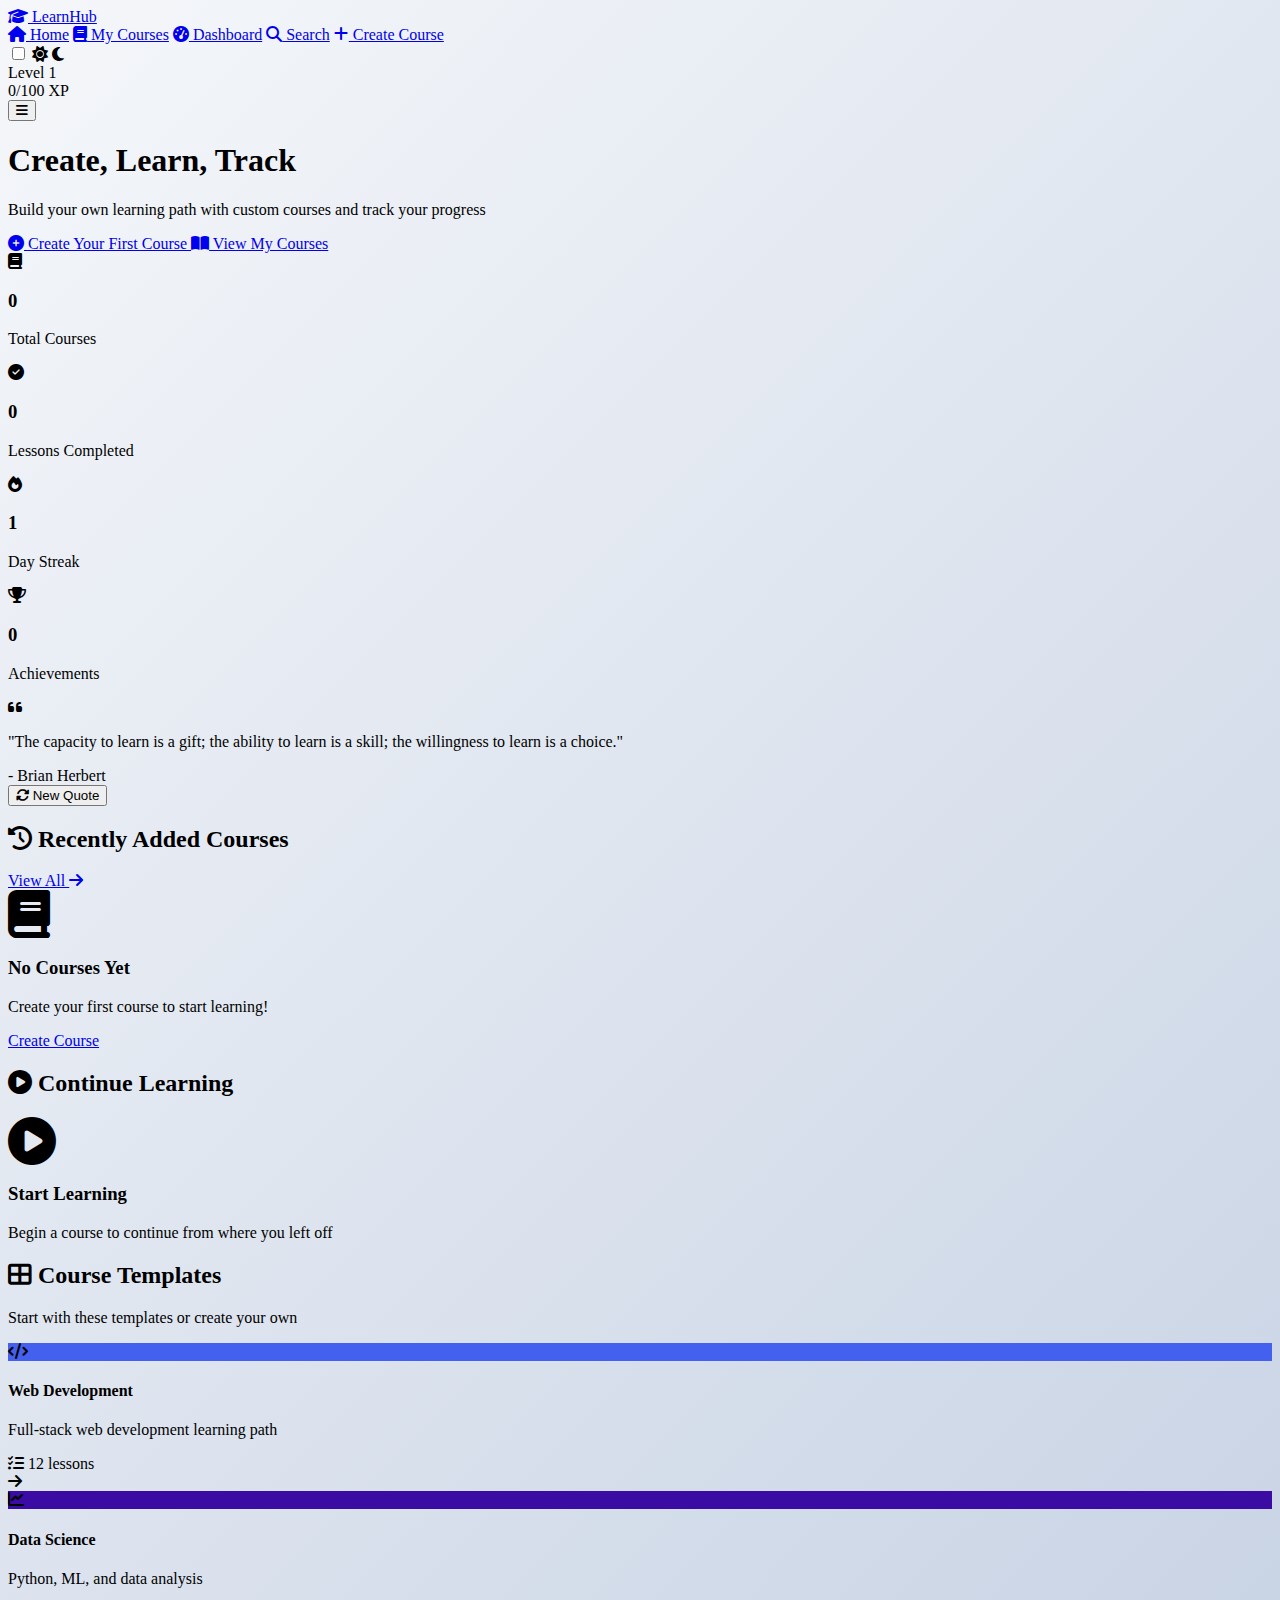
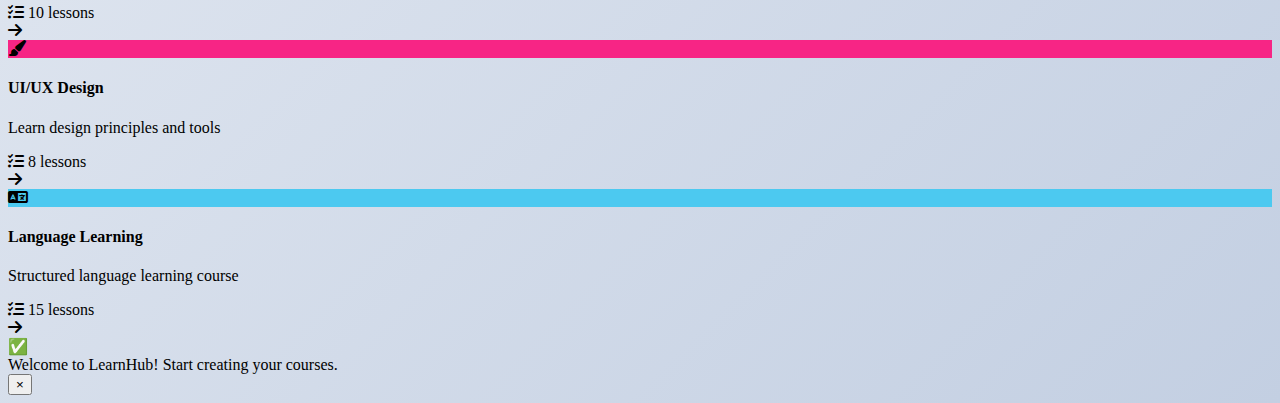
<file: index.html>
<!DOCTYPE html>
<html lang="en">
<head>
    <meta charset="UTF-8">
    <meta name="viewport" content="width=device-width, initial-scale=1.0">
    <title>LearnHub - Your Personal Learning Platform</title>
    <link rel="stylesheet" href="css/style.css">
    <link rel="stylesheet" href="css/themes.css">
    <link rel="stylesheet" href="css/animations.css">
    <link rel="stylesheet" href="https://cdnjs.cloudflare.com/ajax/libs/font-awesome/6.4.0/css/all.min.css">
    <link rel="manifest" href="manifest.json">
</head>
<body>
    <!-- Navigation -->
    <nav class="glass-nav">
        <div class="nav-container">
            <a href="index.html" class="logo">
                <i class="fas fa-graduation-cap"></i>
                <span>LearnHub</span>
            </a>
            
            <div class="nav-links">
                <a href="index.html" class="active"><i class="fas fa-home"></i> Home</a>
                <a href="my-courses.html"><i class="fas fa-book"></i> My Courses</a>
                <a href="dashboard.html"><i class="fas fa-tachometer-alt"></i> Dashboard</a>
                <a href="search.html"><i class="fas fa-search"></i> Search</a>
                <a href="create-course.html" class="btn-create"><i class="fas fa-plus"></i> Create Course</a>
                <div class="theme-toggle">
                    <input type="checkbox" id="theme-switch" class="theme-switch">
                    <label for="theme-switch" class="theme-label">
                        <i class="fas fa-sun"></i>
                        <i class="fas fa-moon"></i>
                        <span class="theme-ball"></span>
                    </label>
                </div>
                <div class="user-profile">
                    <span id="userLevel">Level 1</span>
                    <div class="xp-display">
                        <span id="currentXP">0</span>/<span id="maxXP">100</span> XP
                    </div>
                </div>
            </div>
            
            <button class="mobile-menu-btn">
                <i class="fas fa-bars"></i>
            </button>
        </div>
    </nav>

    <!-- Main Content -->
    <main class="container">
        <!-- Hero Section -->
        <section class="hero glass">
            <div class="hero-content">
                <h1 class="fade-in">Create, Learn, Track</h1>
                <p class="fade-in delay-1">Build your own learning path with custom courses and track your progress</p>
                
                <div class="hero-actions fade-in delay-2">
                    <a href="create-course.html" class="btn btn-primary">
                        <i class="fas fa-plus-circle"></i> Create Your First Course
                    </a>
                    <a href="my-courses.html" class="btn-outline">
                        <i class="fas fa-book-open"></i> View My Courses
                    </a>
                </div>
            </div>
        </section>

        <!-- Quick Stats -->
        <section class="quick-stats-grid">
            <div class="stat-card glass scale-hover">
                <div class="stat-icon">
                    <i class="fas fa-book"></i>
                </div>
                <div class="stat-content">
                    <h3 id="totalCoursesCount">0</h3>
                    <p>Total Courses</p>
                </div>
            </div>
            
            <div class="stat-card glass scale-hover">
                <div class="stat-icon">
                    <i class="fas fa-check-circle"></i>
                </div>
                <div class="stat-content">
                    <h3 id="completedLessonsCount">0</h3>
                    <p>Lessons Completed</p>
                </div>
            </div>
            
            <div class="stat-card glass scale-hover">
                <div class="stat-icon">
                    <i class="fas fa-fire"></i>
                </div>
                <div class="stat-content">
                    <h3 id="currentStreak">0</h3>
                    <p>Day Streak</p>
                </div>
            </div>
            
            <div class="stat-card glass scale-hover">
                <div class="stat-icon">
                    <i class="fas fa-trophy"></i>
                </div>
                <div class="stat-content">
                    <h3 id="achievementsCount">0</h3>
                    <p>Achievements</p>
                </div>
            </div>
        </section>

        <!-- Daily Motivation -->
        <section class="motivation-section">
            <div class="motivation-card glass scale-hover">
                <div class="quote-icon">
                    <i class="fas fa-quote-left"></i>
                </div>
                <p id="dailyQuote">"The capacity to learn is a gift; the ability to learn is a skill; the willingness to learn is a choice."</p>
                <div class="quote-author">- Brian Herbert</div>
                <button id="newQuoteBtn" class="btn-outline">
                    <i class="fas fa-sync-alt"></i> New Quote
                </button>
            </div>
        </section>

        <!-- My Recent Courses -->
        <section class="section">
            <div class="section-header">
                <h2><i class="fas fa-history"></i> Recently Added Courses</h2>
                <a href="my-courses.html" class="view-all">View All <i class="fas fa-arrow-right"></i></a>
            </div>
            <div class="courses-grid" id="recentCoursesGrid"></div>
        </section>

        <!-- Continue Learning -->
        <section class="section">
            <div class="section-header">
                <h2><i class="fas fa-play-circle"></i> Continue Learning</h2>
            </div>
            <div class="continue-learning" id="continueLearning"></div>
        </section>

        <!-- Featured Templates -->
        <section class="section">
            <div class="section-header">
                <h2><i class="fas fa-th-large"></i> Course Templates</h2>
                <p>Start with these templates or create your own</p>
            </div>
            <div class="templates-grid" id="templatesGrid"></div>
        </section>
    </main>

    <!-- Notification Container -->
    <div class="notification-container" id="notificationContainer"></div>

    <!-- Scripts -->
    <script src="js/storage.js"></script>
    <script src="js/courses.js"></script>
    <script src="js/main.js"></script>
    <script>
        document.addEventListener('DOMContentLoaded', function() {
            loadUserData();
            updateQuickStats();
            loadRecentCourses();
            loadContinueLearning();
            loadTemplates();
            
            // Daily quote
            const quotes = [
                {text: "The beautiful thing about learning is that no one can take it away from you.", author: "B.B. King"},
                {text: "Education is the passport to the future, for tomorrow belongs to those who prepare for it today.", author: "Malcolm X"},
                {text: "Learning is not attained by chance, it must be sought for with ardor and attended to with diligence.", author: "Abigail Adams"},
                {text: "The more that you read, the more things you will know. The more that you learn, the more places you'll go.", author: "Dr. Seuss"},
                {text: "Live as if you were to die tomorrow. Learn as if you were to live forever.", author: "Mahatma Gandhi"}
            ];
            
            document.getElementById('newQuoteBtn').addEventListener('click', function() {
                const randomQuote = quotes[Math.floor(Math.random() * quotes.length)];
                document.getElementById('dailyQuote').textContent = `"${randomQuote.text}"`;
                document.querySelector('.quote-author').textContent = `- ${randomQuote.author}`;
            });
        });

        function updateQuickStats() {
            const stats = storage.getUserStats();
            document.getElementById('totalCoursesCount').textContent = stats.totalCourses || 0;
            document.getElementById('completedLessonsCount').textContent = stats.completedLessons || 0;
            document.getElementById('currentStreak').textContent = stats.streak || 0;
            document.getElementById('achievementsCount').textContent = stats.badges || 0;
        }

        function loadRecentCourses() {
            const userCourses = storage.getUserCourses();
            const container = document.getElementById('recentCoursesGrid');
            
            if (!container) return;
            
            if (userCourses.length === 0) {
                container.innerHTML = `
                    <div class="empty-state glass">
                        <i class="fas fa-book fa-3x"></i>
                        <h3>No Courses Yet</h3>
                        <p>Create your first course to start learning!</p>
                        <a href="create-course.html" class="btn">Create Course</a>
                    </div>
                `;
                return;
            }
            
            // Show recent 4 courses
            const recentCourses = userCourses.slice(-4).reverse();
            container.innerHTML = '';
            recentCourses.forEach(course => {
                const progress = storage.getCourseProgress(course.id);
                const card = courseManager.renderCourseCard(course, progress);
                container.appendChild(card);
            });
        }

        function loadContinueLearning() {
            const recentProgress = storage.getRecentProgress();
            const container = document.getElementById('continueLearning');
            
            if (!container) return;
            
            if (recentProgress.length === 0) {
                container.innerHTML = `
                    <div class="empty-state glass">
                        <i class="fas fa-play-circle fa-3x"></i>
                        <h3>Start Learning</h3>
                        <p>Begin a course to continue from where you left off</p>
                    </div>
                `;
                return;
            }
            
            container.innerHTML = '';
            recentProgress.forEach(item => {
                const course = storage.getCourseById(item.courseId);
                if (course) {
                    const continueCard = document.createElement('div');
                    continueCard.className = 'continue-card glass scale-hover';
                    continueCard.innerHTML = `
                        <div class="continue-image">
                            <i class="${course.icon || 'fas fa-book'}"></i>
                        </div>
                        <div class="continue-content">
                            <h4>${course.title}</h4>
                            <p>${course.lessons?.[item.lastLessonIndex]?.title || 'Continue learning'}</p>
                            <div class="continue-progress">
                                <div class="progress-bar">
                                    <div class="progress-fill" style="width: ${item.progress}%"></div>
                                </div>
                                <span>${item.progress}% complete</span>
                            </div>
                        </div>
                        <button class="btn" onclick="viewCourse(${course.id})">
                            Continue <i class="fas fa-arrow-right"></i>
                        </button>
                    `;
                    container.appendChild(continueCard);
                }
            });
        }

        function loadTemplates() {
            const templates = [
                {
                    id: 'web-dev',
                    title: 'Web Development',
                    description: 'Full-stack web development learning path',
                    icon: 'fas fa-code',
                    color: '#4361ee',
                    lessons: 12
                },
                {
                    id: 'data-science',
                    title: 'Data Science',
                    description: 'Python, ML, and data analysis',
                    icon: 'fas fa-chart-line',
                    color: '#3a0ca3',
                    lessons: 10
                },
                {
                    id: 'design',
                    title: 'UI/UX Design',
                    description: 'Learn design principles and tools',
                    icon: 'fas fa-paint-brush',
                    color: '#f72585',
                    lessons: 8
                },
                {
                    id: 'language',
                    title: 'Language Learning',
                    description: 'Structured language learning course',
                    icon: 'fas fa-language',
                    color: '#4cc9f0',
                    lessons: 15
                }
            ];
            
            const container = document.getElementById('templatesGrid');
            if (!container) return;
            
            container.innerHTML = templates.map(template => `
                <div class="template-card glass scale-hover" onclick="useTemplate('${template.id}')">
                    <div class="template-icon" style="background: ${template.color}">
                        <i class="${template.icon}"></i>
                    </div>
                    <div class="template-content">
                        <h4>${template.title}</h4>
                        <p>${template.description}</p>
                        <div class="template-meta">
                            <span><i class="fas fa-list-check"></i> ${template.lessons} lessons</span>
                        </div>
                    </div>
                    <div class="template-action">
                        <i class="fas fa-arrow-right"></i>
                    </div>
                </div>
            `).join('');
        }

        function useTemplate(templateId) {
            window.location.href = `create-course.html?template=${templateId}`;
        }

        function viewCourse(courseId) {
            window.location.href = `course.html?id=${courseId}`;
        }
    </script>
</body>
</html>
</file>
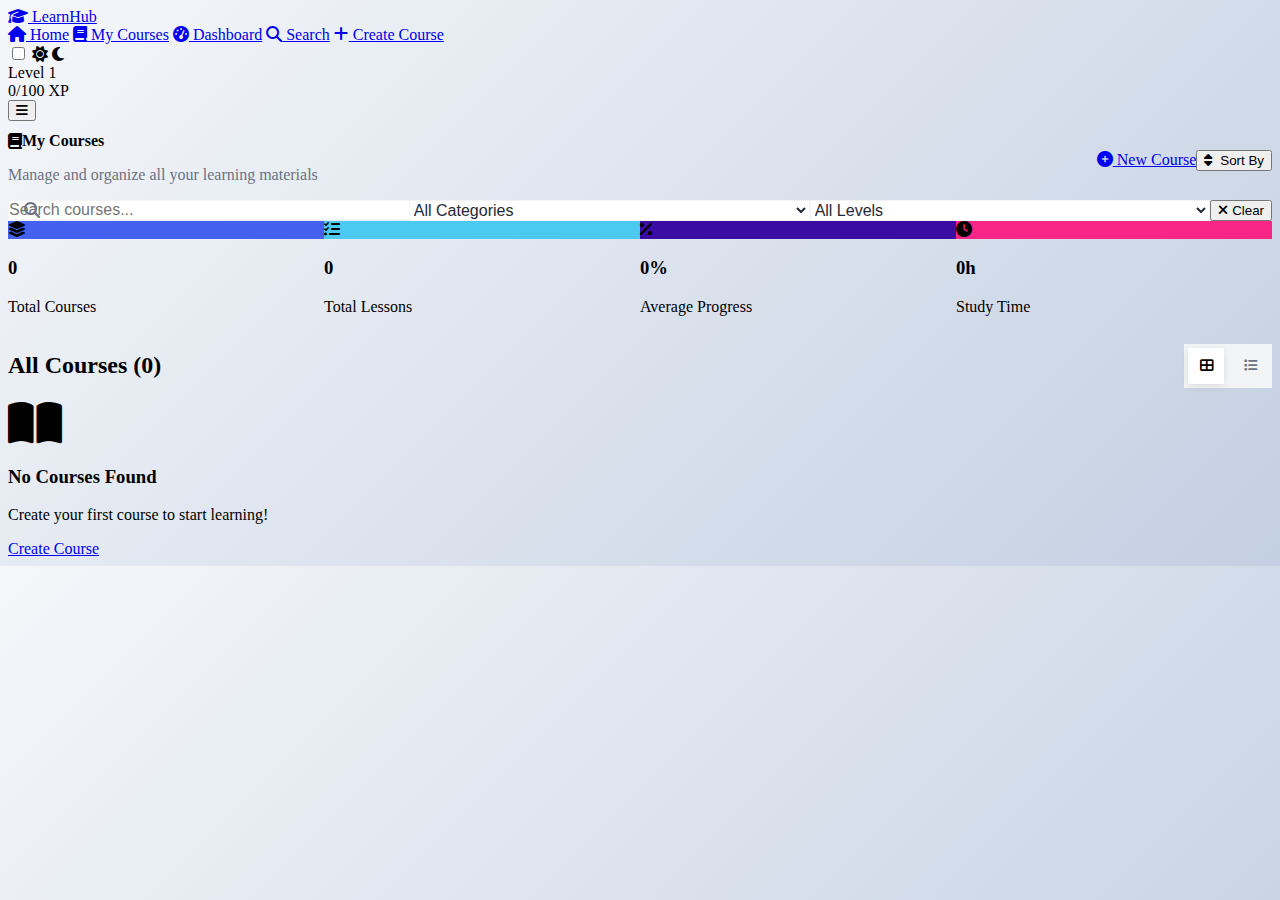
<file: course.html>
<!DOCTYPE html>
<html lang="en">
<head>
    <meta charset="UTF-8">
    <meta name="viewport" content="width=device-width, initial-scale=1.0">
    <title>Course - LearnHub</title>
    <link rel="stylesheet" href="css/style.css">
    <link rel="stylesheet" href="css/themes.css">
    <link rel="stylesheet" href="css/animations.css">
    <link rel="stylesheet" href="https://cdnjs.cloudflare.com/ajax/libs/font-awesome/6.4.0/css/all.min.css">
</head>
<body>
    <!-- Navigation -->
    <nav class="glass-nav">
        <div class="nav-container">
            <a href="index.html" class="logo">
                <i class="fas fa-graduation-cap"></i>
                <span>LearnHub</span>
            </a>
            
            <div class="nav-links">
                <a href="index.html"><i class="fas fa-home"></i> Home</a>
                <a href="my-courses.html"><i class="fas fa-book"></i> My Courses</a>
                <a href="dashboard.html"><i class="fas fa-tachometer-alt"></i> Dashboard</a>
                <a href="search.html"><i class="fas fa-search"></i> Search</a>
                <a href="create-course.html" class="btn-create"><i class="fas fa-plus"></i> Create Course</a>
                <div class="theme-toggle">
                    <input type="checkbox" id="theme-switch" class="theme-switch">
                    <label for="theme-switch" class="theme-label">
                        <i class="fas fa-sun"></i>
                        <i class="fas fa-moon"></i>
                        <span class="theme-ball"></span>
                    </label>
                </div>
                <div class="user-profile">
                    <span id="userLevel">Level 1</span>
                    <div class="xp-display">
                        <span id="currentXP">0</span>/<span id="maxXP">100</span> XP
                    </div>
                </div>
            </div>
            
            <button class="mobile-menu-btn">
                <i class="fas fa-bars"></i>
            </button>
        </div>
    </nav>

    <!-- Main Content -->
    <main class="container">
        <!-- Course Header -->
        <section class="course-header glass" id="courseHeader">
            <div class="course-header-top">
                <a href="my-courses.html" class="btn-outline">
                    <i class="fas fa-arrow-left"></i> Back to Courses
                </a>
                <div class="course-actions">
                    <button id="editCourseBtn" class="btn-outline">
                        <i class="fas fa-edit"></i> Edit Course
                    </button>
                    <button id="shareCourseBtn" class="btn-outline">
                        <i class="fas fa-share"></i> Share
                    </button>
                </div>
            </div>
            <div class="course-header-content">
                <div class="course-header-image" id="courseHeaderImage">
                    <i class="fas fa-book" id="courseIcon"></i>
                </div>
                <div class="course-header-info">
                    <h1 id="courseTitle">Loading Course...</h1>
                    <p id="courseDescription"></p>
                    <div class="course-header-meta">
                        <span class="course-category" id="courseCategory"></span>
                        <span class="course-difficulty" id="courseDifficulty"></span>
                        <span class="course-duration" id="courseDuration"></span>
                        <span class="course-lessons" id="courseLessons"></span>
                    </div>
                    <div class="course-tags" id="courseTags"></div>
                    <div class="course-stats">
                        <div class="stat">
                            <i class="fas fa-user"></i>
                            <span>Created by You</span>
                        </div>
                        <div class="stat">
                            <i class="fas fa-calendar"></i>
                            <span id="courseCreatedDate"></span>
                        </div>
                    </div>
                </div>
            </div>
        </section>

        <div class="course-layout">
            <!-- Left Column: Content Area -->
            <div class="course-main">
                <!-- Content Display Area -->
                <div class="content-display glass" id="contentDisplay">
                    <div class="content-placeholder" id="contentPlaceholder">
                        <i class="fas fa-play-circle fa-3x"></i>
                        <h3>Select a lesson to begin</h3>
                        <p>Choose a lesson from the sidebar to start learning</p>
                    </div>
                    
                    <!-- Video Player -->
                    <div class="video-player" id="videoPlayer" style="display: none;">
                        <div class="video-wrapper">
                            <iframe id="courseVideo" width="100%" height="400" 
                                    src="" 
                                    frameborder="0" 
                                    allow="accelerometer; autoplay; clipboard-write; encrypted-media; gyroscope; picture-in-picture" 
                                    allowfullscreen>
                            </iframe>
                        </div>
                    </div>
                    
                    <!-- Article Content -->
                    <div class="article-content" id="articleContent" style="display: none;">
                        <div class="article-header">
                            <h2 id="articleTitle"></h2>
                            <div class="article-meta">
                                <span id="articleType"></span>
                                <span id="articleDuration"></span>
                            </div>
                        </div>
                        <div class="article-body" id="articleBody"></div>
                    </div>
                    
                    <!-- External Link -->
                    <div class="external-link" id="externalLink" style="display: none;">
                        <div class="link-card glass">
                            <i class="fas fa-external-link-alt fa-3x"></i>
                            <h3>External Resource</h3>
                            <p id="linkDescription"></p>
                            <a href="#" target="_blank" id="linkUrl" class="btn">
                                <i class="fas fa-external-link-alt"></i> Visit Link
                            </a>
                        </div>
                    </div>
                    
                    <!-- Exercise Content -->
                    <div class="exercise-content" id="exerciseContent" style="display: none;">
                        <div class="exercise-header">
                            <h2 id="exerciseTitle"></h2>
                            <div class="exercise-meta">
                                <i class="fas fa-dumbbell"></i>
                                <span>Practice Exercise</span>
                            </div>
                        </div>
                        <div class="exercise-body" id="exerciseBody"></div>
                        <div class="exercise-actions">
                            <button class="btn" id="markExerciseComplete">
                                <i class="fas fa-check"></i> Mark as Complete
                            </button>
                        </div>
                    </div>
                </div>

                <!-- Lesson Actions -->
                <div class="lesson-actions glass" id="lessonActions" style="display: none;">
                    <div class="action-buttons">
                        <button id="prevLessonBtn" class="btn-outline" disabled>
                            <i class="fas fa-chevron-left"></i> Previous
                        </button>
                        <button id="completeLessonBtn" class="btn-success">
                            <i class="fas fa-check"></i> Mark as Complete
                        </button>
                        <button id="nextLessonBtn" class="btn">
                            Next <i class="fas fa-chevron-right"></i>
                        </button>
                    </div>
                    <div class="lesson-progress">
                        <div class="progress-text">
                            Lesson <span id="currentLessonNumber">0</span> of <span id="totalLessonsCount">0</span>
                        </div>
                        <div class="progress-bar">
                            <div class="progress-fill" id="lessonProgressBar"></div>
                        </div>
                    </div>
                </div>

                <!-- Progress Section -->
                <div class="progress-section glass">
                    <div class="progress-header">
                        <h3><i class="fas fa-chart-line"></i> Course Progress</h3>
                        <span id="progressPercentage">0%</span>
                    </div>
                    <div class="progress-bar large">
                        <div class="progress-fill" id="courseProgressBar"></div>
                    </div>
                    <div class="progress-stats">
                        <div class="stat">
                            <i class="fas fa-play-circle"></i>
                            <span id="completedLessons">0</span>/<span id="totalLessons">0</span> Lessons
                        </div>
                        <div class="stat">
                            <i class="fas fa-clock"></i>
                            <span id="timeSpent">0 min</span>
                        </div>
                        <div class="stat">
                            <i class="fas fa-star"></i>
                            <span id="courseXP">0</span> XP Earned
                        </div>
                    </div>
                </div>

                <!-- Notes Section -->
                <div class="notes-section glass">
                    <h3><i class="fas fa-sticky-note"></i> Lesson Notes</h3>
                    <textarea id="lessonNotes" placeholder="Add notes for this lesson..."></textarea>
                    <div class="notes-actions">
                        <button id="saveNotesBtn" class="btn">
                            <i class="fas fa-save"></i> Save Notes
                        </button>
                        <button id="clearNotesBtn" class="btn-outline">
                            <i class="fas fa-trash"></i> Clear
                        </button>
                    </div>
                </div>

                <!-- Comments Section -->
                <div class="comments-section glass">
                    <h3><i class="fas fa-comments"></i> Discussion</h3>
                    <div class="comment-form">
                        <textarea id="commentInput" placeholder="Add a comment or question..."></textarea>
                        <button id="postCommentBtn" class="btn">
                            <i class="fas fa-paper-plane"></i> Post Comment
                        </button>
                    </div>
                    <div class="comments-list" id="commentsList">
                        <div class="empty-comments">
                            <i class="fas fa-comment-slash"></i>
                            <p>No comments yet. Be the first to comment!</p>
                        </div>
                    </div>
                </div>
            </div>

            <!-- Right Column: Lessons List -->
            <div class="course-sidebar">
                <div class="lessons-list glass">
                    <div class="list-header">
                        <h3><i class="fas fa-list-ol"></i> Lessons</h3>
                        <span id="sidebarLessonCount">0 lessons</span>
                    </div>
                    <div class="lessons-container" id="lessonsContainer">
                        <!-- Lessons will be loaded here -->
                    </div>
                </div>

                <!-- Course Resources -->
                <div class="resources-section glass">
                    <h3><i class="fas fa-download"></i> Resources</h3>
                    <div class="resources-list" id="resourcesList">
                        <!-- Resources will be added dynamically -->
                    </div>
                    <button id="addResourceBtn" class="btn-outline btn-sm">
                        <i class="fas fa-plus"></i> Add Resource
                    </button>
                </div>

                <!-- Course Actions -->
                <div class="course-actions glass">
                    <h3><i class="fas fa-cog"></i> Course Actions</h3>
                    <div class="actions-grid">
                        <button class="action-btn" onclick="resetCourseProgress()">
                            <i class="fas fa-redo"></i>
                            <span>Reset Progress</span>
                        </button>
                        <button class="action-btn" onclick="exportCourse()">
                            <i class="fas fa-download"></i>
                            <span>Export Course</span>
                        </button>
                        <button class="action-btn" onclick="duplicateCourse()">
                            <i class="fas fa-copy"></i>
                            <span>Duplicate</span>
                        </button>
                        <button class="action-btn danger" onclick="deleteCurrentCourse()">
                            <i class="fas fa-trash"></i>
                            <span>Delete Course</span>
                        </button>
                    </div>
                </div>

                <!-- Study Timer -->
                <div class="timer-section glass">
                    <h3><i class="fas fa-clock"></i> Study Timer</h3>
                    <div class="timer-display" id="timerDisplay">
                        00:00:00
                    </div>
                    <div class="timer-controls">
                        <button id="startTimerBtn" class="btn-outline">
                            <i class="fas fa-play"></i> Start
                        </button>
                        <button id="pauseTimerBtn" class="btn-outline" disabled>
                            <i class="fas fa-pause"></i> Pause
                        </button>
                        <button id="stopTimerBtn" class="btn-outline" disabled>
                            <i class="fas fa-stop"></i> Stop
                        </button>
                    </div>
                    <div class="timer-stats">
                        <div class="stat">
                            <small>Today:</small>
                            <span id="todayStudyTime">0 min</span>
                        </div>
                        <div class="stat">
                            <small>Total:</small>
                            <span id="totalStudyTime">0 min</span>
                        </div>
                    </div>
                </div>
            </div>
        </div>
    </main>

    <!-- Resource Modal -->
    <div class="modal" id="resourceModal">
        <div class="modal-content glass">
            <div class="modal-header">
                <h3><i class="fas fa-plus"></i> Add Resource</h3>
                <button class="modal-close">&times;</button>
            </div>
            <div class="modal-body">
                <div class="form-group">
                    <label for="resourceTitle">Resource Title</label>
                    <input type="text" id="resourceTitle" placeholder="e.g., Course Slides">
                </div>
                <div class="form-group">
                    <label for="resourceUrl">URL or File</label>
                    <input type="text" id="resourceUrl" placeholder="https://example.com/resource">
                </div>
                <div class="form-group">
                    <label for="resourceType">Type</label>
                    <select id="resourceType">
                        <option value="pdf">PDF Document</option>
                        <option value="link">Web Link</option>
                        <option value="code">Source Code</option>
                        <option value="video">Additional Video</option>
                        <option value="other">Other</option>
                    </select>
                </div>
            </div>
            <div class="modal-footer">
                <button class="btn-outline" id="cancelResourceBtn">Cancel</button>
                <button class="btn" id="saveResourceBtn">Save Resource</button>
            </div>
        </div>
    </div>

    <!-- Share Modal -->
    <div class="modal" id="shareModal">
        <div class="modal-content glass">
            <div class="modal-header">
                <h3><i class="fas fa-share"></i> Share Course</h3>
                <button class="modal-close">&times;</button>
            </div>
            <div class="modal-body">
                <div class="share-options">
                    <div class="share-option">
                        <i class="fas fa-link"></i>
                        <div>
                            <h4>Share Link</h4>
                            <p>Copy link to share this course</p>
                        </div>
                        <button class="btn-outline" onclick="copyCourseLink()">
                            Copy Link
                        </button>
                    </div>
                    <div class="share-option">
                        <i class="fas fa-file-export"></i>
                        <div>
                            <h4>Export as JSON</h4>
                            <p>Export course data to share or backup</p>
                        </div>
                        <button class="btn-outline" onclick="exportCourseData()">
                            Export
                        </button>
                    </div>
                </div>
                <div class="share-link">
                    <input type="text" id="courseLink" readonly value="Loading...">
                    <button class="btn-outline" onclick="copyShareLink()">
                        <i class="fas fa-copy"></i>
                    </button>
                </div>
            </div>
        </div>
    </div>

    <!-- Notification Container -->
    <div class="notification-container" id="notificationContainer"></div>

    <!-- Scripts -->
    <script src="js/storage.js"></script>
    <script src="js/courses.js"></script>
    <script src="js/main.js"></script>
    <script src="js/course-page.js"></script>
</body>
</html>
</file>
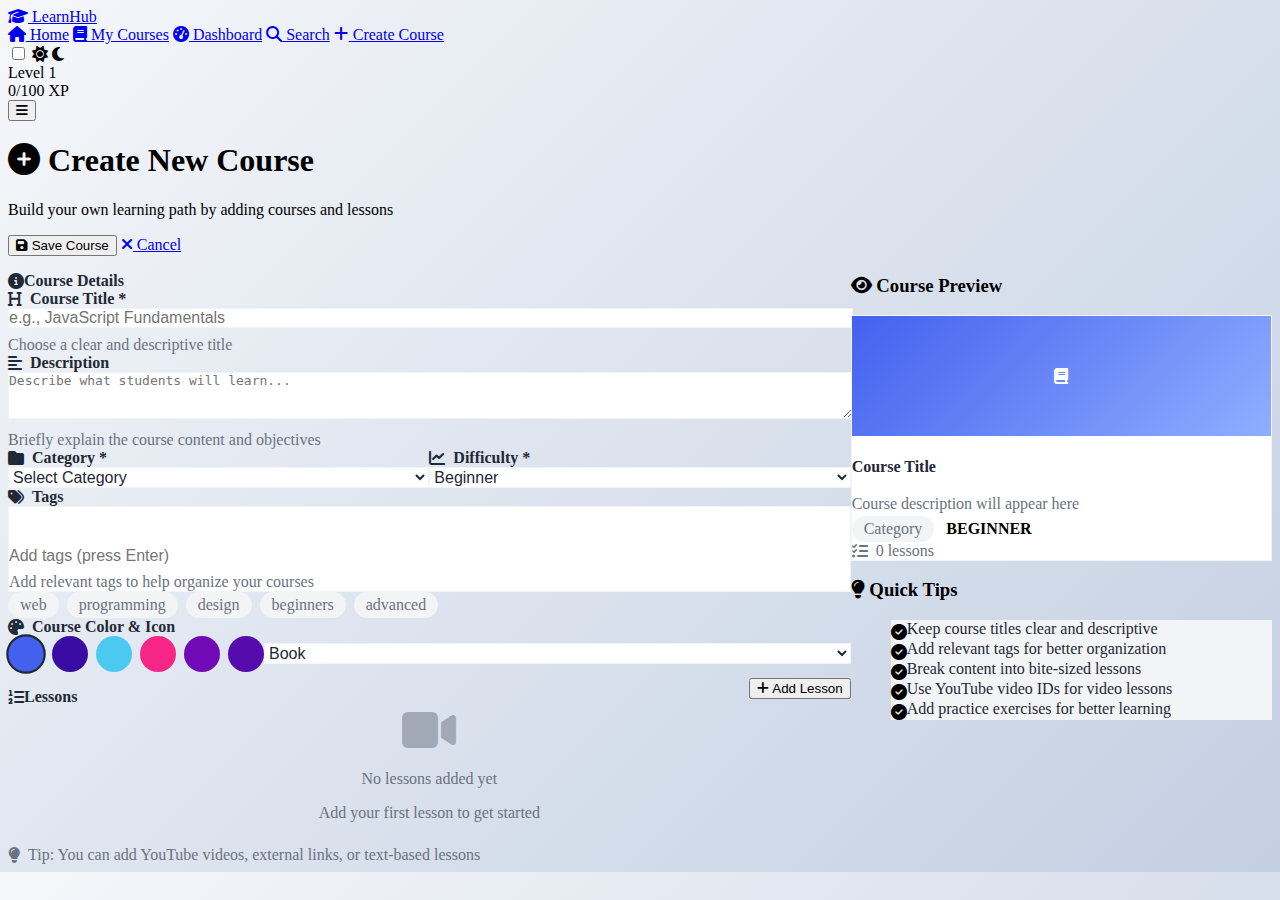
<file: create-course.html>
<!DOCTYPE html>
<html lang="en">
<head>
    <meta charset="UTF-8">
    <meta name="viewport" content="width=device-width, initial-scale=1.0">
    <title>Create Course - LearnHub</title>
    <link rel="stylesheet" href="css/style.css">
    <link rel="stylesheet" href="css/themes.css">
    <link rel="stylesheet" href="css/animations.css">
    <link rel="stylesheet" href="https://cdnjs.cloudflare.com/ajax/libs/font-awesome/6.4.0/css/all.min.css">
</head>
<body>
    <!-- Navigation -->
    <nav class="glass-nav">
        <div class="nav-container">
            <a href="index.html" class="logo">
                <i class="fas fa-graduation-cap"></i>
                <span>LearnHub</span>
            </a>
            
            <div class="nav-links">
                <a href="index.html"><i class="fas fa-home"></i> Home</a>
                <a href="my-courses.html"><i class="fas fa-book"></i> My Courses</a>
                <a href="dashboard.html"><i class="fas fa-tachometer-alt"></i> Dashboard</a>
                <a href="search.html"><i class="fas fa-search"></i> Search</a>
                <a href="create-course.html" class="active btn-create"><i class="fas fa-plus"></i> Create Course</a>
                <div class="theme-toggle">
                    <input type="checkbox" id="theme-switch" class="theme-switch">
                    <label for="theme-switch" class="theme-label">
                        <i class="fas fa-sun"></i>
                        <i class="fas fa-moon"></i>
                        <span class="theme-ball"></span>
                    </label>
                </div>
                <div class="user-profile">
                    <span id="userLevel">Level 1</span>
                    <div class="xp-display">
                        <span id="currentXP">0</span>/<span id="maxXP">100</span> XP
                    </div>
                </div>
            </div>
            
            <button class="mobile-menu-btn">
                <i class="fas fa-bars"></i>
            </button>
        </div>
    </nav>

    <!-- Main Content -->
    <main class="container">
        <!-- Header -->
        <section class="page-header glass">
            <div class="header-content">
                <h1><i class="fas fa-plus-circle"></i> Create New Course</h1>
                <p>Build your own learning path by adding courses and lessons</p>
            </div>
            <div class="header-actions">
                <button id="saveCourseBtn" class="btn btn-primary">
                    <i class="fas fa-save"></i> Save Course
                </button>
                <a href="my-courses.html" class="btn-outline">
                    <i class="fas fa-times"></i> Cancel
                </a>
            </div>
        </section>

        <!-- Course Form -->
        <div class="create-course-layout">
            <!-- Left Column: Course Details -->
            <div class="course-form-section">
                <div class="form-card glass">
                    <h3><i class="fas fa-info-circle"></i> Course Details</h3>
                    
                    <div class="form-group">
                        <label for="courseTitle"><i class="fas fa-heading"></i> Course Title *</label>
                        <input type="text" id="courseTitle" placeholder="e.g., JavaScript Fundamentals" required>
                        <div class="form-help">Choose a clear and descriptive title</div>
                    </div>
                    
                    <div class="form-group">
                        <label for="courseDescription"><i class="fas fa-align-left"></i> Description</label>
                        <textarea id="courseDescription" placeholder="Describe what students will learn..." rows="3"></textarea>
                        <div class="form-help">Briefly explain the course content and objectives</div>
                    </div>
                    
                    <div class="form-row">
                        <div class="form-group">
                            <label for="courseCategory"><i class="fas fa-folder"></i> Category *</label>
                            <select id="courseCategory" required>
                                <option value="">Select Category</option>
                                <option value="Programming">Programming</option>
                                <option value="Web Development">Web Development</option>
                                <option value="Design">Design</option>
                                <option value="Business">Business</option>
                                <option value="Language">Language</option>
                                <option value="Music">Music</option>
                                <option value="Health">Health</option>
                                <option value="Other">Other</option>
                            </select>
                        </div>
                        
                        <div class="form-group">
                            <label for="courseDifficulty"><i class="fas fa-chart-line"></i> Difficulty *</label>
                            <select id="courseDifficulty" required>
                                <option value="beginner">Beginner</option>
                                <option value="intermediate">Intermediate</option>
                                <option value="advanced">Advanced</option>
                            </select>
                        </div>
                    </div>
                    
                    <div class="form-group">
                        <label><i class="fas fa-tags"></i> Tags</label>
                        <div class="tags-input-container">
                            <div class="tags-display" id="tagsDisplay"></div>
                            <input type="text" id="tagInput" placeholder="Add tags (press Enter)">
                            <div class="form-help">Add relevant tags to help organize your courses</div>
                        </div>
                        <div class="suggested-tags">
                            <span class="tag-suggestion" onclick="addTag('web')">web</span>
                            <span class="tag-suggestion" onclick="addTag('programming')">programming</span>
                            <span class="tag-suggestion" onclick="addTag('design')">design</span>
                            <span class="tag-suggestion" onclick="addTag('beginners')">beginners</span>
                            <span class="tag-suggestion" onclick="addTag('advanced')">advanced</span>
                        </div>
                    </div>
                    
                    <div class="form-group">
                        <label><i class="fas fa-palette"></i> Course Color & Icon</label>
                        <div class="color-picker">
                            <div class="color-options">
                                <div class="color-option" style="background: #4361ee" data-color="#4361ee" onclick="selectColor('#4361ee')"></div>
                                <div class="color-option" style="background: #3a0ca3" data-color="#3a0ca3" onclick="selectColor('#3a0ca3')"></div>
                                <div class="color-option" style="background: #4cc9f0" data-color="#4cc9f0" onclick="selectColor('#4cc9f0')"></div>
                                <div class="color-option" style="background: #f72585" data-color="#f72585" onclick="selectColor('#f72585')"></div>
                                <div class="color-option" style="background: #7209b7" data-color="#7209b7" onclick="selectColor('#7209b7')"></div>
                                <div class="color-option" style="background: #560bad" data-color="#560bad" onclick="selectColor('#560bad')"></div>
                            </div>
                            <input type="color" id="customColor" value="#4361ee" hidden>
                            <div class="icon-selector">
                                <select id="courseIcon">
                                    <option value="fas fa-book">Book</option>
                                    <option value="fas fa-code">Code</option>
                                    <option value="fas fa-laptop-code">Laptop</option>
                                    <option value="fas fa-paint-brush">Paint</option>
                                    <option value="fas fa-music">Music</option>
                                    <option value="fas fa-language">Language</option>
                                    <option value="fas fa-chart-line">Chart</option>
                                    <option value="fas fa-heart">Health</option>
                                    <option value="fas fa-calculator">Math</option>
                                    <option value="fas fa-flask">Science</option>
                                </select>
                            </div>
                        </div>
                    </div>
                </div>

                <!-- Lessons Management -->
                <div class="form-card glass">
                    <div class="card-header">
                        <h3><i class="fas fa-list-ol"></i> Lessons</h3>
                        <button type="button" class="btn" onclick="addLesson()">
                            <i class="fas fa-plus"></i> Add Lesson
                        </button>
                    </div>
                    
                    <div class="lessons-list" id="lessonsList">
                        <!-- Lessons will be added here -->
                        <div class="empty-lessons">
                            <i class="fas fa-video fa-3x"></i>
                            <p>No lessons added yet</p>
                            <p class="small">Add your first lesson to get started</p>
                        </div>
                    </div>
                    
                    <div class="form-help">
                        <i class="fas fa-lightbulb"></i> Tip: You can add YouTube videos, external links, or text-based lessons
                    </div>
                </div>
            </div>

            <!-- Right Column: Preview -->
            <div class="preview-section">
                <div class="preview-card glass">
                    <h3><i class="fas fa-eye"></i> Course Preview</h3>
                    <div class="course-preview" id="coursePreview">
                        <div class="preview-image" id="previewImage">
                            <i class="fas fa-book"></i>
                        </div>
                        <div class="preview-content">
                            <h4 id="previewTitle">Course Title</h4>
                            <p id="previewDescription">Course description will appear here</p>
                            <div class="preview-meta">
                                <span class="preview-category" id="previewCategory">Category</span>
                                <span class="preview-difficulty" id="previewDifficulty">Beginner</span>
                            </div>
                            <div class="preview-tags" id="previewTags"></div>
                            <div class="preview-lessons">
                                <i class="fas fa-list-check"></i>
                                <span id="previewLessonCount">0 lessons</span>
                            </div>
                        </div>
                    </div>
                </div>

                <!-- Quick Tips -->
                <div class="tips-card glass">
                    <h3><i class="fas fa-lightbulb"></i> Quick Tips</h3>
                    <ul class="tips-list">
                        <li>
                            <i class="fas fa-check-circle"></i>
                            <span>Keep course titles clear and descriptive</span>
                        </li>
                        <li>
                            <i class="fas fa-check-circle"></i>
                            <span>Add relevant tags for better organization</span>
                        </li>
                        <li>
                            <i class="fas fa-check-circle"></i>
                            <span>Break content into bite-sized lessons</span>
                        </li>
                        <li>
                            <i class="fas fa-check-circle"></i>
                            <span>Use YouTube video IDs for video lessons</span>
                        </li>
                        <li>
                            <i class="fas fa-check-circle"></i>
                            <span>Add practice exercises for better learning</span>
                        </li>
                    </ul>
                </div>

                <!-- Lesson Form (Hidden by default) -->
                <div class="lesson-form-card glass" id="lessonForm" style="display: none;">
                    <div class="card-header">
                        <h3><i class="fas fa-plus-circle"></i> Add Lesson</h3>
                        <button type="button" class="btn-outline" onclick="cancelLesson()">
                            <i class="fas fa-times"></i>
                        </button>
                    </div>
                    
                    <div class="form-group">
                        <label for="lessonTitle">Lesson Title *</label>
                        <input type="text" id="lessonTitle" placeholder="e.g., Introduction to Variables">
                    </div>
                    
                    <div class="form-group">
                        <label for="lessonType">Lesson Type</label>
                        <select id="lessonType" onchange="toggleLessonFields()">
                            <option value="video">YouTube Video</option>
                            <option value="article">Article/Text</option>
                            <option value="link">External Link</option>
                            <option value="exercise">Practice Exercise</option>
                        </select>
                    </div>
                    
                    <div class="form-group" id="videoField">
                        <label for="videoUrl">YouTube Video ID or URL</label>
                        <input type="text" id="videoUrl" placeholder="e.g., dQw4w9WgXcQ or full URL">
                        <div class="form-help">Enter YouTube video ID or full URL</div>
                    </div>
                    
                    <div class="form-group" id="contentField" style="display: none;">
                        <label for="lessonContent">Lesson Content</label>
                        <textarea id="lessonContent" placeholder="Write your lesson content here..." rows="5"></textarea>
                    </div>
                    
                    <div class="form-group" id="linkField" style="display: none;">
                        <label for="externalLink">External Link</label>
                        <input type="url" id="externalLink" placeholder="https://example.com/lesson">
                    </div>
                    
                    <div class="form-row">
                        <div class="form-group">
                            <label for="lessonDuration">Duration (minutes)</label>
                            <input type="number" id="lessonDuration" min="1" max="300" value="15">
                        </div>
                        
                        <div class="form-group">
                            <label for="lessonOrder">Order</label>
                            <input type="number" id="lessonOrder" min="1" value="1">
                        </div>
                    </div>
                    
                    <div class="form-group">
                        <label for="lessonDescription">Description (Optional)</label>
                        <textarea id="lessonDescription" placeholder="Brief description of this lesson..." rows="2"></textarea>
                    </div>
                    
                    <div class="form-actions">
                        <button type="button" class="btn-outline" onclick="cancelLesson()">
                            Cancel
                        </button>
                        <button type="button" class="btn" onclick="saveLesson()">
                            <i class="fas fa-save"></i> Save Lesson
                        </button>
                    </div>
                </div>
            </div>
        </div>
    </main>

    <!-- Notification Container -->
    <div class="notification-container" id="notificationContainer"></div>

    <!-- Scripts -->
    <script src="js/storage.js"></script>
    <script src="js/courses.js"></script>
    <script src="js/main.js"></script>
    <script src="js/create-course.js"></script>
</body>
</html>
</file>
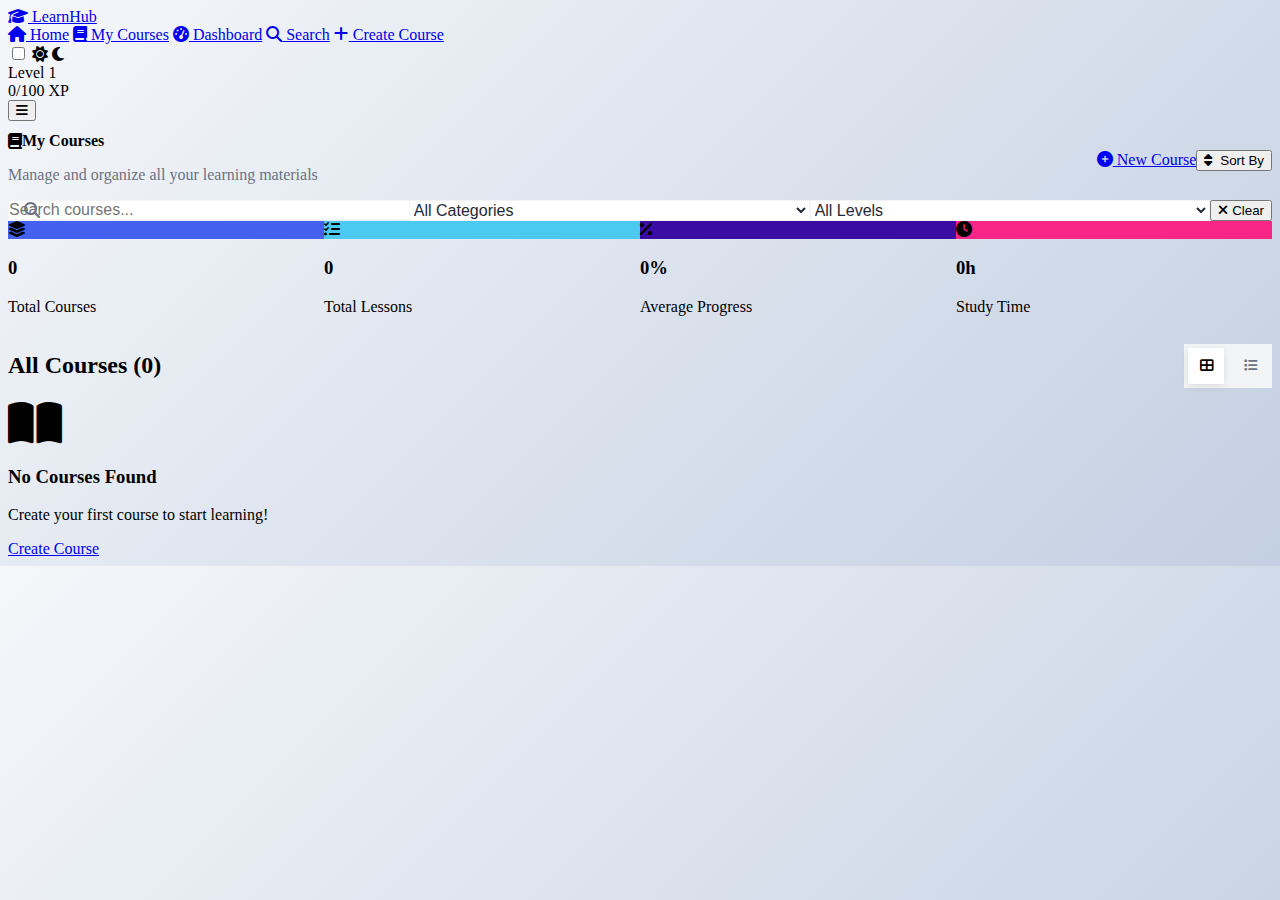
<file: my-courses.html>
<!DOCTYPE html>
<html lang="en">
<head>
    <meta charset="UTF-8">
    <meta name="viewport" content="width=device-width, initial-scale=1.0">
    <title>My Courses - LearnHub</title>
    <link rel="stylesheet" href="css/style.css">
    <link rel="stylesheet" href="css/themes.css">
    <link rel="stylesheet" href="css/animations.css">
    <link rel="stylesheet" href="https://cdnjs.cloudflare.com/ajax/libs/font-awesome/6.4.0/css/all.min.css">
</head>
<body>
    <!-- Navigation -->
    <nav class="glass-nav">
        <div class="nav-container">
            <a href="index.html" class="logo">
                <i class="fas fa-graduation-cap"></i>
                <span>LearnHub</span>
            </a>
            
            <div class="nav-links">
                <a href="index.html"><i class="fas fa-home"></i> Home</a>
                <a href="my-courses.html" class="active"><i class="fas fa-book"></i> My Courses</a>
                <a href="dashboard.html"><i class="fas fa-tachometer-alt"></i> Dashboard</a>
                <a href="search.html"><i class="fas fa-search"></i> Search</a>
                <a href="create-course.html" class="btn-create"><i class="fas fa-plus"></i> Create Course</a>
                <div class="theme-toggle">
                    <input type="checkbox" id="theme-switch" class="theme-switch">
                    <label for="theme-switch" class="theme-label">
                        <i class="fas fa-sun"></i>
                        <i class="fas fa-moon"></i>
                        <span class="theme-ball"></span>
                    </label>
                </div>
                <div class="user-profile">
                    <span id="userLevel">Level 1</span>
                    <div class="xp-display">
                        <span id="currentXP">0</span>/<span id="maxXP">100</span> XP
                    </div>
                </div>
            </div>
            
            <button class="mobile-menu-btn">
                <i class="fas fa-bars"></i>
            </button>
        </div>
    </nav>

    <!-- Main Content -->
    <main class="container">
        <!-- Header -->
        <section class="page-header glass">
            <div class="header-content">
                <h1><i class="fas fa-book"></i> My Courses</h1>
                <p>Manage and organize all your learning materials</p>
            </div>
            <div class="header-actions">
                <a href="create-course.html" class="btn btn-primary">
                    <i class="fas fa-plus-circle"></i> New Course
                </a>
                <div class="dropdown">
                    <button class="btn-outline dropdown-toggle">
                        <i class="fas fa-sort"></i> Sort By
                    </button>
                    <div class="dropdown-menu">
                        <a href="#" onclick="sortCourses('newest')">Newest First</a>
                        <a href="#" onclick="sortCourses('oldest')">Oldest First</a>
                        <a href="#" onclick="sortCourses('title')">By Title</a>
                        <a href="#" onclick="sortCourses('progress')">By Progress</a>
                    </div>
                </div>
            </div>
        </section>

        <!-- Filters -->
        <section class="filters-section glass">
            <div class="filter-group">
                <input type="text" id="searchCourses" placeholder="Search courses..." class="search-input">
                <i class="fas fa-search"></i>
            </div>
            <div class="filter-group">
                <select id="categoryFilter">
                    <option value="">All Categories</option>
                    <option value="Programming">Programming</option>
                    <option value="Web Development">Web Development</option>
                    <option value="Design">Design</option>
                    <option value="Business">Business</option>
                    <option value="Language">Language</option>
                    <option value="Music">Music</option>
                    <option value="Health">Health</option>
                    <option value="Other">Other</option>
                </select>
            </div>
            <div class="filter-group">
                <select id="difficultyFilter">
                    <option value="">All Levels</option>
                    <option value="beginner">Beginner</option>
                    <option value="intermediate">Intermediate</option>
                    <option value="advanced">Advanced</option>
                </select>
            </div>
            <button id="clearFilters" class="btn-outline">
                <i class="fas fa-times"></i> Clear
            </button>
        </section>

        <!-- Course Stats -->
        <section class="course-stats-grid">
            <div class="stat-card glass">
                <div class="stat-icon" style="background: #4361ee">
                    <i class="fas fa-layer-group"></i>
                </div>
                <div class="stat-content">
                    <h3 id="totalMyCourses">0</h3>
                    <p>Total Courses</p>
                </div>
            </div>
            
            <div class="stat-card glass">
                <div class="stat-icon" style="background: #4cc9f0">
                    <i class="fas fa-list-check"></i>
                </div>
                <div class="stat-content">
                    <h3 id="totalMyLessons">0</h3>
                    <p>Total Lessons</p>
                </div>
            </div>
            
            <div class="stat-card glass">
                <div class="stat-icon" style="background: #3a0ca3">
                    <i class="fas fa-percentage"></i>
                </div>
                <div class="stat-content">
                    <h3 id="averageProgress">0%</h3>
                    <p>Average Progress</p>
                </div>
            </div>
            
            <div class="stat-card glass">
                <div class="stat-icon" style="background: #f72585">
                    <i class="fas fa-clock"></i>
                </div>
                <div class="stat-content">
                    <h3 id="totalStudyTime">0h</h3>
                    <p>Study Time</p>
                </div>
            </div>
        </section>

        <!-- Courses Grid -->
        <section class="section">
            <div class="courses-header">
                <h2>All Courses <span id="coursesCount">(0)</span></h2>
                <div class="view-toggle">
                    <button class="view-btn active" data-view="grid">
                        <i class="fas fa-th-large"></i>
                    </button>
                    <button class="view-btn" data-view="list">
                        <i class="fas fa-list"></i>
                    </button>
                </div>
            </div>
            
            <div class="courses-container" id="coursesContainer">
                <!-- Courses will be loaded here -->
            </div>
            
            <div class="empty-state glass" id="emptyState" style="display: none;">
                <i class="fas fa-book-open fa-3x"></i>
                <h3>No Courses Found</h3>
                <p>Create your first course to start learning!</p>
                <a href="create-course.html" class="btn">Create Course</a>
            </div>
        </section>
    </main>

    <!-- Notification Container -->
    <div class="notification-container" id="notificationContainer"></div>

    <!-- Scripts -->
    <script src="js/storage.js"></script>
    <script src="js/courses.js"></script>
    <script src="js/main.js"></script>
    <script src="js/my-courses.js"></script>
</body>
</html>
</file>
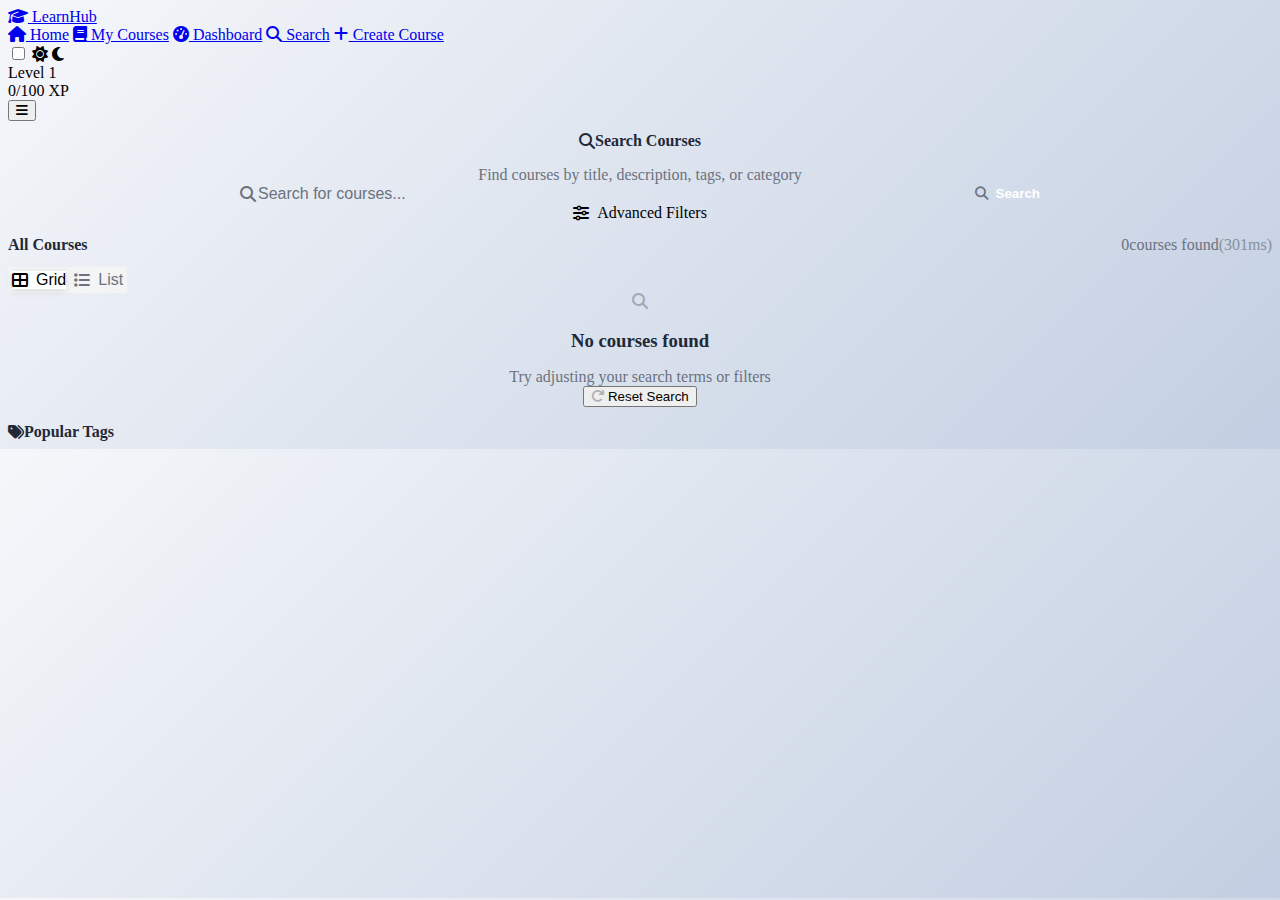
<file: search.html>
<!DOCTYPE html>
<html lang="en">
<head>
    <meta charset="UTF-8">
    <meta name="viewport" content="width=device-width, initial-scale=1.0">
    <title>Search Courses - LearnHub</title>
    <link rel="stylesheet" href="css/style.css">
    <link rel="stylesheet" href="css/themes.css">
    <link rel="stylesheet" href="css/animations.css">
    <link rel="stylesheet" href="https://cdnjs.cloudflare.com/ajax/libs/font-awesome/6.4.0/css/all.min.css">
</head>
<body>
    <!-- Navigation -->
    <nav class="glass-nav">
        <div class="nav-container">
            <a href="index.html" class="logo">
                <i class="fas fa-graduation-cap"></i>
                <span>LearnHub</span>
            </a>
            
            <div class="nav-links">
                <a href="index.html"><i class="fas fa-home"></i> Home</a>
                <a href="my-courses.html"><i class="fas fa-book"></i> My Courses</a>
                <a href="dashboard.html"><i class="fas fa-tachometer-alt"></i> Dashboard</a>
                <a href="search.html" class="active"><i class="fas fa-search"></i> Search</a>
                <a href="create-course.html" class="btn-create"><i class="fas fa-plus"></i> Create Course</a>
                <div class="theme-toggle">
                    <input type="checkbox" id="theme-switch" class="theme-switch">
                    <label for="theme-switch" class="theme-label">
                        <i class="fas fa-sun"></i>
                        <i class="fas fa-moon"></i>
                        <span class="theme-ball"></span>
                    </label>
                </div>
                <div class="user-profile">
                    <span id="userLevel">Level 1</span>
                    <div class="xp-display">
                        <span id="currentXP">0</span>/<span id="maxXP">100</span> XP
                    </div>
                </div>
            </div>
            
            <button class="mobile-menu-btn">
                <i class="fas fa-bars"></i>
            </button>
        </div>
    </nav>

    <!-- Main Content -->
    <main class="container">
        <!-- Search Header -->
        <section class="search-header glass">
            <h1><i class="fas fa-search"></i> Search Courses</h1>
            <p>Find courses by title, description, tags, or category</p>
            
            <div class="search-container">
                <div class="search-box glass">
                    <i class="fas fa-search"></i>
                    <input type="text" id="searchInput" placeholder="Search for courses...">
                    <button id="searchButton" class="search-btn">
                        <i class="fas fa-search"></i> Search
                    </button>
                </div>
                
                <div class="advanced-search-toggle" onclick="toggleAdvancedSearch()">
                    <i class="fas fa-sliders-h"></i>
                    <span>Advanced Filters</span>
                </div>
                
                <div class="advanced-filters glass" id="advancedFilters" style="display: none;">
                    <div class="filters-grid">
                        <div class="filter-group">
                            <label for="categoryFilter"><i class="fas fa-filter"></i> Category</label>
                            <select id="categoryFilter">
                                <option value="">All Categories</option>
                                <option value="Programming">Programming</option>
                                <option value="Web Development">Web Development</option>
                                <option value="Design">Design</option>
                                <option value="Business">Business</option>
                                <option value="Language">Language</option>
                                <option value="Music">Music</option>
                                <option value="Health">Health</option>
                                <option value="Other">Other</option>
                            </select>
                        </div>
                        
                        <div class="filter-group">
                            <label for="difficultyFilter"><i class="fas fa-chart-line"></i> Difficulty</label>
                            <select id="difficultyFilter">
                                <option value="">All Levels</option>
                                <option value="beginner">Beginner</option>
                                <option value="intermediate">Intermediate</option>
                                <option value="advanced">Advanced</option>
                            </select>
                        </div>
                        
                        <div class="filter-group">
                            <label for="progressFilter"><i class="fas fa-percentage"></i> Progress</label>
                            <select id="progressFilter">
                                <option value="">All Progress</option>
                                <option value="not-started">Not Started</option>
                                <option value="in-progress">In Progress</option>
                                <option value="completed">Completed</option>
                            </select>
                        </div>
                        
                        <div class="filter-group">
                            <label for="sortFilter"><i class="fas fa-sort"></i> Sort By</label>
                            <select id="sortFilter">
                                <option value="relevance">Relevance</option>
                                <option value="newest">Newest First</option>
                                <option value="oldest">Oldest First</option>
                                <option value="title">Title A-Z</option>
                                <option value="progress">Progress</option>
                            </select>
                        </div>
                    </div>
                    
                    <div class="filter-actions">
                        <button id="applyFilters" class="btn">
                            <i class="fas fa-check"></i> Apply Filters
                        </button>
                        <button id="clearFilters" class="btn-outline">
                            <i class="fas fa-times"></i> Clear All
                        </button>
                    </div>
                </div>
            </div>
        </section>

        <!-- Search Results -->
        <section class="search-results">
            <div class="results-header">
                <h2 id="resultsTitle">All Courses</h2>
                <div class="results-info">
                    <span id="resultsCount">0</span> courses found
                    <span class="results-time" id="resultsTime"></span>
                </div>
            </div>
            
            <div class="results-view">
                <div class="view-options">
                    <button class="view-option active" data-view="grid" onclick="setViewMode('grid')">
                        <i class="fas fa-th-large"></i> Grid
                    </button>
                    <button class="view-option" data-view="list" onclick="setViewMode('list')">
                        <i class="fas fa-list"></i> List
                    </button>
                </div>
            </div>
            
            <div class="results-container" id="resultsContainer">
                <!-- Results will be loaded here -->
            </div>
            
            <div class="empty-results glass" id="emptyResults" style="display: none;">
                <i class="fas fa-search fa-3x"></i>
                <h3>No courses found</h3>
                <p>Try adjusting your search terms or filters</p>
                <button id="resetSearchBtn" class="btn">
                    <i class="fas fa-redo"></i> Reset Search
                </button>
            </div>
            
            <div class="loading-results" id="loadingResults" style="display: none;">
                <div class="spinner"></div>
                <p>Searching courses...</p>
            </div>
        </section>

        <!-- Popular Tags -->
        <section class="popular-tags-section glass">
            <h3><i class="fas fa-tags"></i> Popular Tags</h3>
            <div class="tags-cloud" id="tagsCloud">
                <!-- Popular tags will be loaded here -->
            </div>
        </section>
    </main>

    <!-- Notification Container -->
    <div class="notification-container" id="notificationContainer"></div>

    <!-- Scripts -->
    <script src="js/storage.js"></script>
    <script src="js/courses.js"></script>
    <script src="js/main.js"></script>
    <script src="js/search.js"></script>
</body>
</html>
</file>
<file: css/style.css>
header{
    position: fixed;
    top: 0;
    left: 0;
    width: 100%;
    display: flex;
    background-color: #7678ed;
    justify-content: space-between;
    align-items: center;
    z-index: 100;
    color:white;
}
header a{
    text-decoration: none;
    color: white;
}
</file>
<file: css/themes.css>
/* Light Theme (Default) */
.light-theme {
    --text-primary: #1f2937;
    --text-secondary: #6b7280;
    --bg-primary: #f9fafb;
    --bg-secondary: #ffffff;
    --bg-tertiary: #f3f4f6;
    
    --glass-bg: rgba(255, 255, 255, 0.8);
    --glass-border: rgba(255, 255, 255, 0.2);
    --glass-shadow: 0 8px 32px 0 rgba(31, 38, 135, 0.1);
    
    background: linear-gradient(135deg, #f5f7fa 0%, #c3cfe2 100%);
}

/* Dark Theme */
.dark-theme {
    --primary-color: #6366f1;
    --primary-light: #818cf8;
    --secondary-color: #4f46e5;
    --accent-color: #06b6d4;
    --success-color: #10b981;
    --warning-color: #f59e0b;
    --danger-color: #ef4444;
    
    --text-primary: #f9fafb;
    --text-secondary: #d1d5db;
    --bg-primary: #111827;
    --bg-secondary: #1f2937;
    --bg-tertiary: #374151;
    
    --glass-bg: rgba(31, 41, 55, 0.8);
    --glass-border: rgba(255, 255, 255, 0.1);
    --glass-shadow: 0 8px 32px 0 rgba(0, 0, 0, 0.3);
    
    background: linear-gradient(135deg, #0f172a 0%, #1e293b 100%);
}

.dark-theme .glass-nav {
    background: rgba(31, 41, 55, 0.8);
    border-bottom: 1px solid rgba(255, 255, 255, 0.1);
}

.dark-theme .course-card,
.dark-theme .continue-card,
.dark-theme .template-card,
.dark-theme .stat-card {
    background: var(--bg-secondary);
    border: 1px solid rgba(255, 255, 255, 0.1);
}

.dark-theme .tag {
    background: var(--bg-tertiary);
    color: var(--text-secondary);
}

.dark-theme .xp-display {
    background: var(--bg-tertiary);
    color: var(--text-primary);
}

.dark-theme .theme-label {
    background: var(--text-primary);
}

.dark-theme .notification {
    background: var(--bg-secondary);
    color: var(--text-primary);
}

.dark-theme .empty-state {
    background: var(--bg-secondary);
}

.dark-theme .btn-outline {
    border-color: var(--primary-light);
    color: var(--primary-light);
}

.dark-theme .btn-outline:hover {
    background: var(--primary-light);
    color: var(--text-primary);
}
</file>
<file: css/animations.css>
/* Fade In */
@keyframes fadeIn {
    from {
        opacity: 0;
        transform: translateY(20px);
    }
    to {
        opacity: 1;
        transform: translateY(0);
    }
}

.fade-in {
    animation: fadeIn 0.6s ease-out forwards;
}

.delay-1 {
    animation-delay: 0.2s;
}

.delay-2 {
    animation-delay: 0.4s;
}

.delay-3 {
    animation-delay: 0.6s;
}

/* Slide In Right */
@keyframes slideInRight {
    from {
        opacity: 0;
        transform: translateX(100%);
    }
    to {
        opacity: 1;
        transform: translateX(0);
    }
}

@keyframes slideOutRight {
    from {
        opacity: 1;
        transform: translateX(0);
    }
    to {
        opacity: 0;
        transform: translateX(100%);
    }
}

.notification.slide-out {
    animation: slideOutRight 0.3s ease-in forwards;
}

/* Pulse Animation */
@keyframes pulse {
    0%, 100% {
        transform: scale(1);
    }
    50% {
        transform: scale(1.05);
    }
}

.pulse {
    animation: pulse 2s infinite;
}

/* Shake Animation */
@keyframes shake {
    0%, 100% { transform: translateX(0); }
    25% { transform: translateX(-5px); }
    75% { transform: translateX(5px); }
}

.shake {
    animation: shake 0.5s ease-in-out;
}

/* Progress Bar Animation */
@keyframes progressFill {
    from { width: 0%; }
}

.progress-fill.animated {
    animation: progressFill 1s ease-out forwards;
}

/* Button Click Animation */
.btn:active {
    transform: scale(0.95);
}

/* Loading Spinner */
@keyframes spin {
    from { transform: rotate(0deg); }
    to { transform: rotate(360deg); }
}

.spinner {
    display: inline-block;
    width: 20px;
    height: 20px;
    border: 3px solid rgba(255, 255, 255, 0.3);
    border-radius: 50%;
    border-top-color: white;
    animation: spin 1s ease-in-out infinite;
}

/* Floating Animation */
@keyframes float {
    0%, 100% {
        transform: translateY(0);
    }
    50% {
        transform: translateY(-10px);
    }
}

.float {
    animation: float 3s ease-in-out infinite;
}

/* Scale Hover */
.scale-hover {
    transition: transform var(--transition-speed);
}

.scale-hover:hover {
    transform: scale(1.02);
}

/* Rotate Animation */
@keyframes rotate {
    from { transform: rotate(0deg); }
    to { transform: rotate(360deg); }
}

.rotate {
    animation: rotate 2s linear infinite;
}

/* Bounce Animation */
@keyframes bounce {
    0%, 100% { transform: translateY(0); }
    50% { transform: translateY(-10px); }
}

.bounce {
    animation: bounce 2s ease-in-out infinite;
}
</file>
